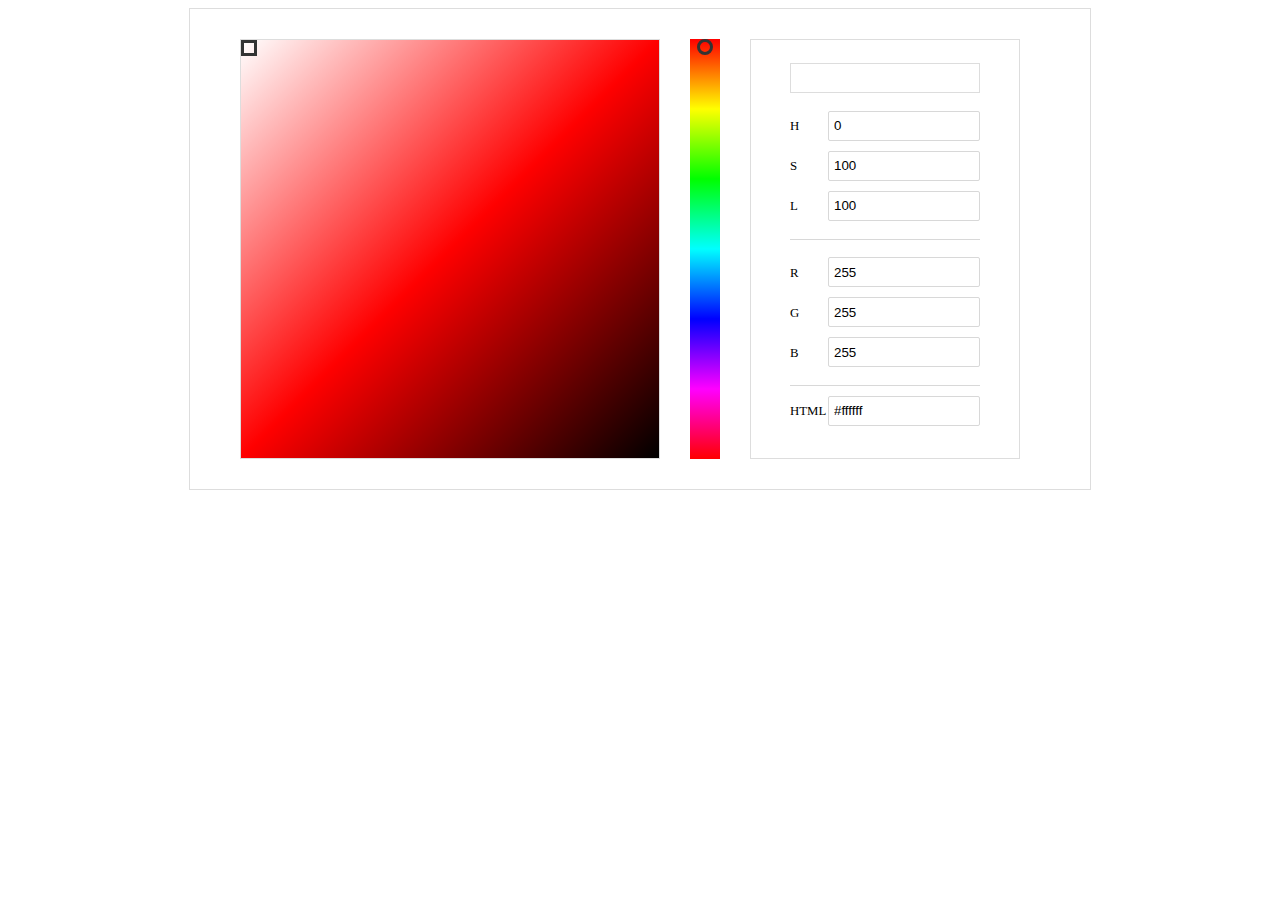
<file: colorSelector/index.html>
<!DOCTYPE html>
<html>
<head>
	<meta charset="utf-8">
	<title>UI组件之色彩选择器</title>
	<link rel="stylesheet" type="text/css" href="color-selector.css">
</head>
<body>
<div class="main-container">
	<div id="colorSelector">
	</div>
</div>

<script type="text/javascript" src="color-selector.js"></script>
</body>
</html>
</file>
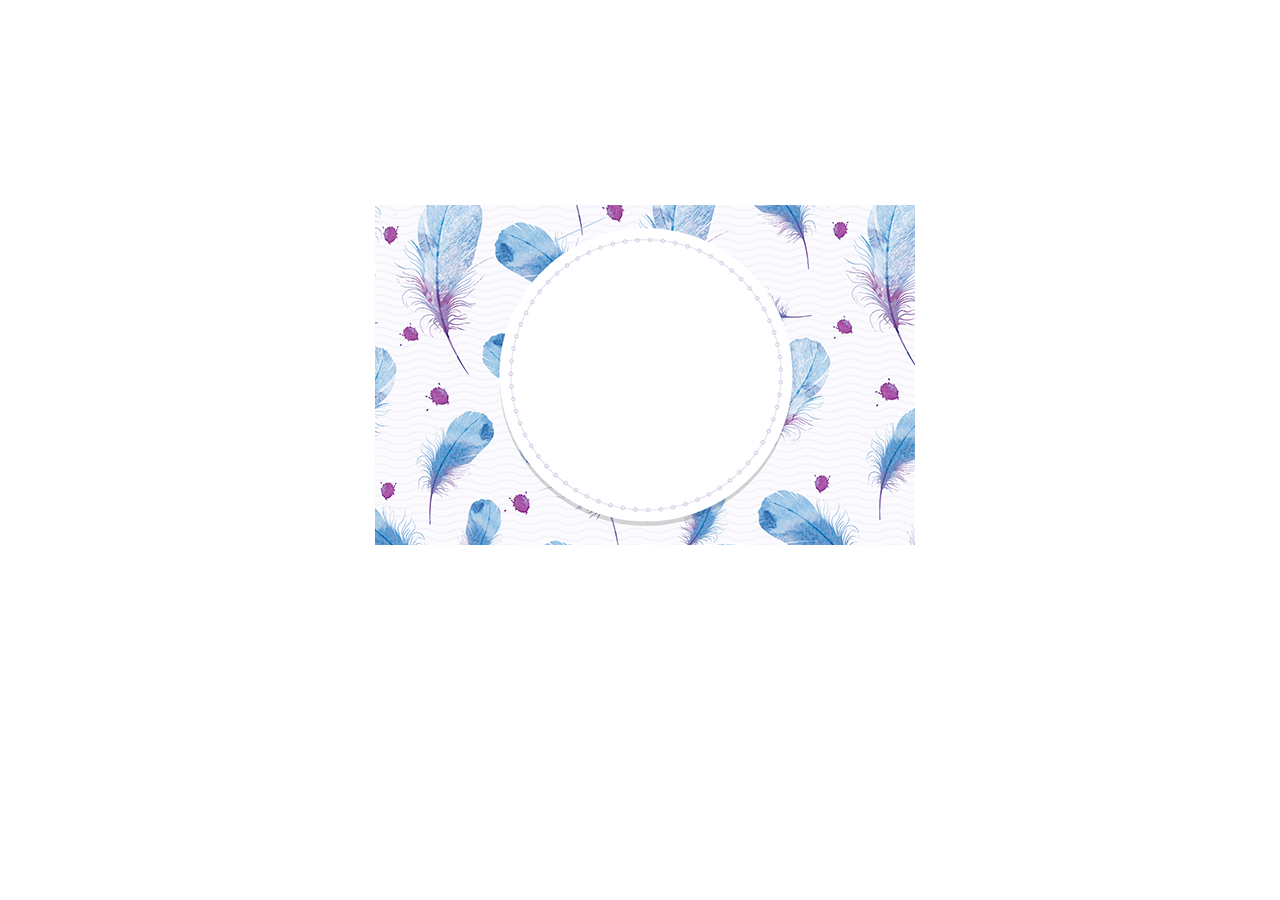
<file: hover-blur/index.html>
<!DOCTYPE html>
<html>
<head>
	<meta charset="utf-8">
	<title>有趣的鼠标悬浮模糊效果</title>
	<link rel="stylesheet" type="text/css" href="main.css">
</head>
<body>
<div class="container">
	<div class="main-box">
		<img src="bg.png" alt="">
		<div class="line top-line"></div>
		<div class="line left-line"></div>
		<div class="line right-line"></div>
		<div class="line bottom-line"></div>
		<div class="centerText">
			<p class="text text1"><span>梦幻般的水彩</span></p>
			<p class="text text2"><span>元素背景</span></p>
		</div>
	</div>
</div>
</body>
</html>
</file>
<file: colorSelector/color-selector.css>
.main-container{
	width: 800px;
	padding: 30px 50px;
	margin:0 auto;
	border:1px solid #ddd;
}
#colorSelector{
	display: flex;
}

#colorSelector .colorContent{
	height: 100%;
	border:1px solid #ddd;
	box-sizing: border-box;
	position: relative;
	overflow: hidden;
	background: linear-gradient(135deg,hsl(85,100%,100%),hsl(85,100%,0),hsl(85,100%,0));
}
#colorSelector .colorBar{
	height: 100%;
	position: relative;
	overflow: hidden;
}
#colorSelector .colorBox{
	height: 100%;
	border: 1px solid #ddd;
	padding: 3% 5%;
	box-sizing: border-box;
}
#colorSelector .colorBlock{
	box-sizing: border-box;
}


#colorSelector .rgbBlock,#colorSelector .hslBlock{
	padding: 4% 0;
	border-bottom: 1px solid #D8D8D8;
}
#colorSelector .rgb-item,#colorSelector .hsl-item,#colorSelector .html-item{
	width: 100%;
	margin: 10px 0;
}
#colorSelector .rgbBlock span,#colorSelector .hslBlock span,#colorSelector .htmlBlock span{
	display: inline-block;
	width: 20%;
	vertical-align: middle;
	font-size: 80%;
}
#colorSelector .rgbBlock input,#colorSelector .hslBlock input,#colorSelector .htmlBlock input{
	width: 80%;
	padding: 1px 5px;
	border: 1px solid #D8D8D8;
	border-radius: 2px;
	box-sizing: border-box;
	outline: none;
}
#colorSelector .rgbBlock input:focus,#colorSelector .hslBlock input:focus{
	border:none;
	box-shadow: 0 0 3px #aaa;
}
</file>
<file: hover-blur/main.css>
.main-box{
	width: 540px;
	height: 340px;
	background-size: contain;
	margin: 200px auto;
	font-family: "微软雅黑";
	padding: 5px;
	position: relative;
	box-sizing: border-box;
}

.main-box:hover img{
	filter: blur(1px);
}
.main-box:hover .top-line,.main-box:hover .bottom-line{
	opacity: 1;
	width:380px;
}
.main-box:hover .centerText .text1 span{
	visibility: visible;
	animation: wave 2s linear 0.5s infinite;
}
.main-box:hover .centerText .text2 span{
	visibility: visible;
	animation: change 2s linear 0.5s;
}
.main-box:hover .centerText{
	top:80px;
}
.main-box:hover .left-line,.main-box:hover .right-line{
	opacity: 1;
	height: 180px;
}
.centerText{
	position: absolute;
	top: 90px;
	left: 80px;
	bottom: 80px;
	right: 80px;
	text-align: center;
	visibility: hidden;
	transition: top .8s;
}
.centerText .text1{
	font-size: 36px;
}
.centerText .text1 span{
	background: linear-gradient(to right, #BDDBF0 0%, #AA57A8 25%, #BDDBF0 50%, #AA57A8 75%, #BDDBF0 100%);
	-webkit-background-clip: text;
	background-size: 200% 100%;
	color: transparent;
}
.centerText .text2{
	font-size: 20px;
}
.centerText .text2 span{
	color: #3579B7;
}
.line{
	opacity: 0;
}
.top-line,.bottom-line{
	position: absolute;
	left:50%;
	transform:translateX(-50%);
	height: 4px;
	width: 200px;
	background-color: rgba(21,21,21,.8);
	transition: all ease-out .6s;
}
.top-line{
	top: 80px;
}
.bottom-line{
	bottom: 80px;
}
.left-line,.right-line{
	position: absolute;
	top:50%;
	transform:translateY(-50%);
	width: 2px;
	height: 100px;
	background-color: rgba(21,21,21,.8);
	transition: all ease-out .6s;
	
}
.left-line{
	left: 80px;
}
.right-line{
	right: 80px;
}


@keyframes wave {
	0%  {
        background-position: 0 0;
    }
    100% {
        background-position: -100% 0;
    }
}
@keyframes change{
	0% {
		color: #3579B7;
	}
	20% {
		color: #AA57A8;
	}
	30% {
		color: #3579B7;
	}
	40% {
		color: #AA57A8;
	}
	100%{
		color: #3579B7;
	}

}
</file>
